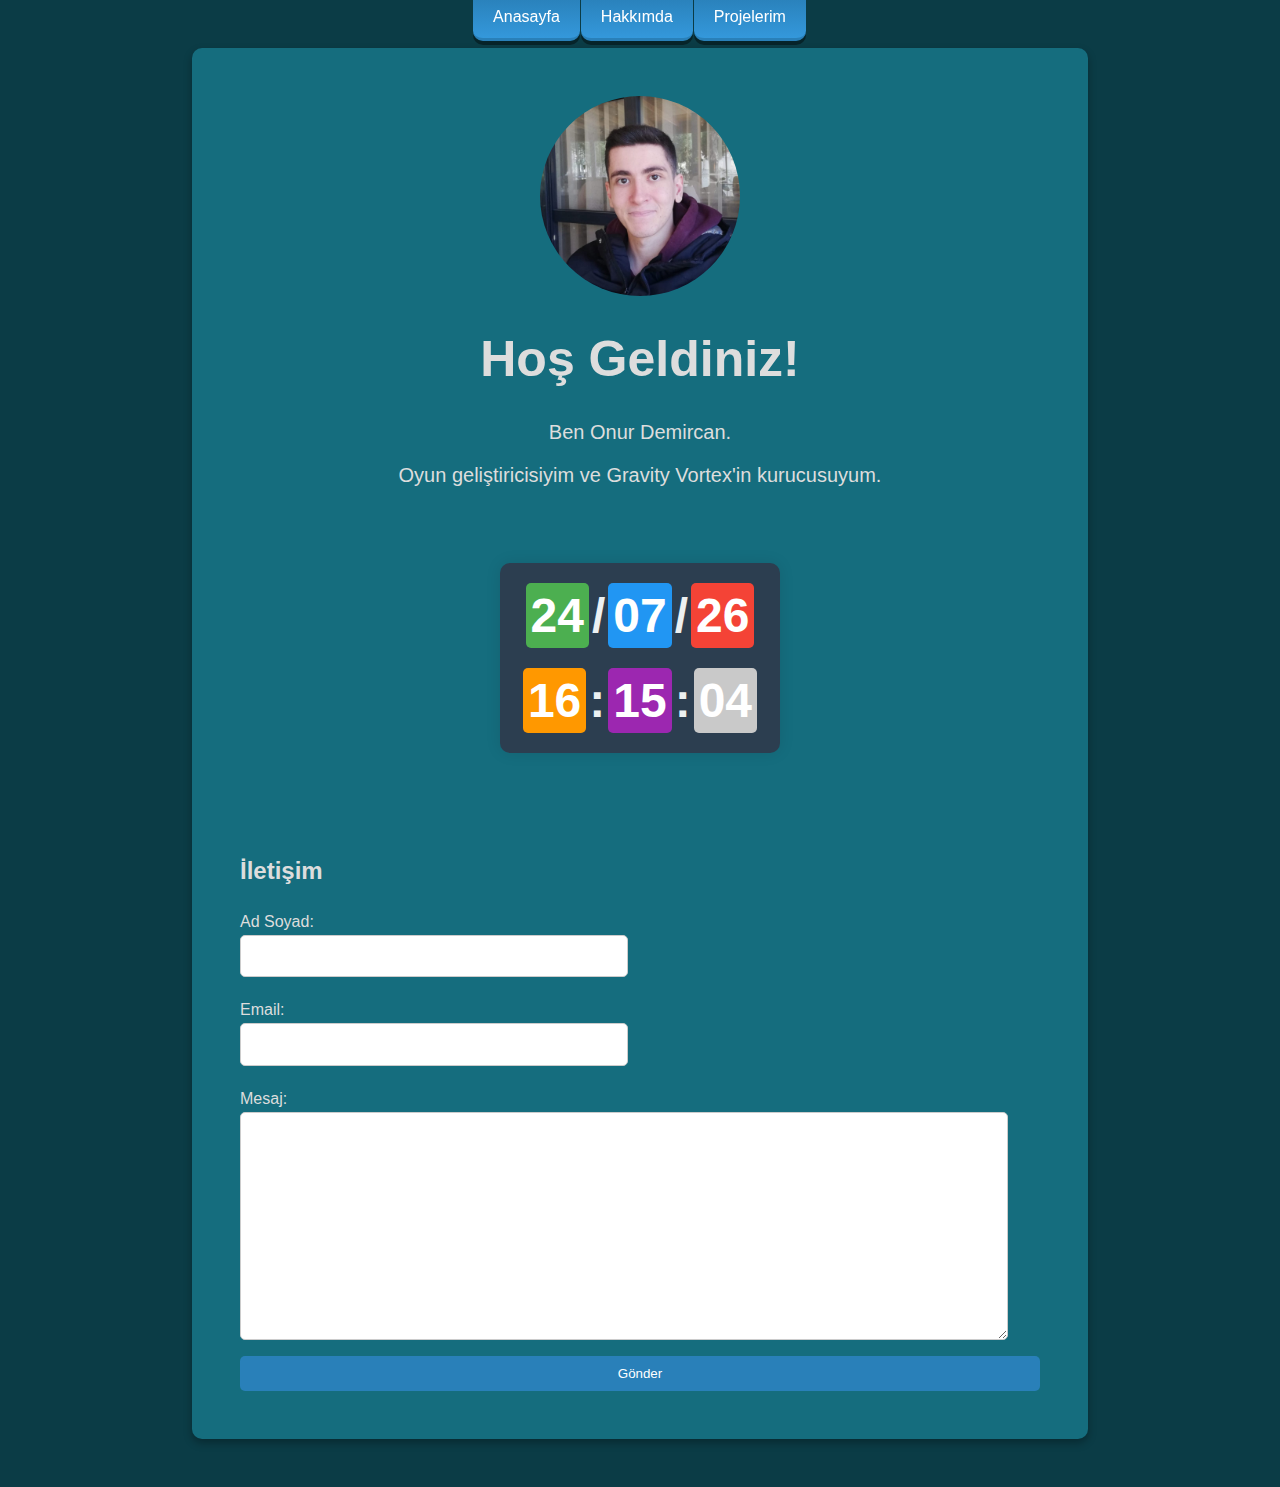
<file: index.html>
<!DOCTYPE html>
<html lang="en">
<head>
    <meta charset="UTF-8">
    <meta name="viewport" content="width=device-width, initial-scale=1.0">
    <title>Anasayfa</title>
    <link rel="stylesheet" href="styles.css">
</head>
<body>
    <header>
        <div class="nav-buttons">
            <a href="index.html"><button class="nav-btn">Anasayfa</button></a>
            <a href="about.html"><button class="nav-btn">Hakkımda</button></a>
            <a href="projects.html"><button class="nav-btn">Projelerim</button></a>
        </div>
    </header>

    <main>
        <section class="content-section active">
            <div class="profile-container">
                <img src="profile_photo.jpg" alt="Profile Image" class="profile-img">
            </div>

            <div>
            <h1 class = "center-sentence title">Hoş Geldiniz!</h1>
            <p class = "center-sentence paragraph">Ben Onur Demircan.</p>
            <p class = "center-sentence paragraph">Oyun geliştiricisiyim ve Gravity Vortex'in kurucusuyum.</p>
            </div>
            <br><br>
            
            <p id="date"></p>

            <br><br>
            <h2>İletişim</h2>
            <form id="contactForm" onsubmit="return mailSent()">
                <label for="name">Ad Soyad:</label>
                <input type="text" id="name" name="name" required>
                
                <label for="email">Email:</label>
                <input type="email" id="email" name="email" required>
                
                <label for="message">Mesaj:</label>
                <textarea id="message" name="message" required></textarea>
                
                <button type="submit">Gönder</button>
            </form>
        </section>
    </main>

    <script src="index_scripts.js"></script>
</body>
</html>
</file>
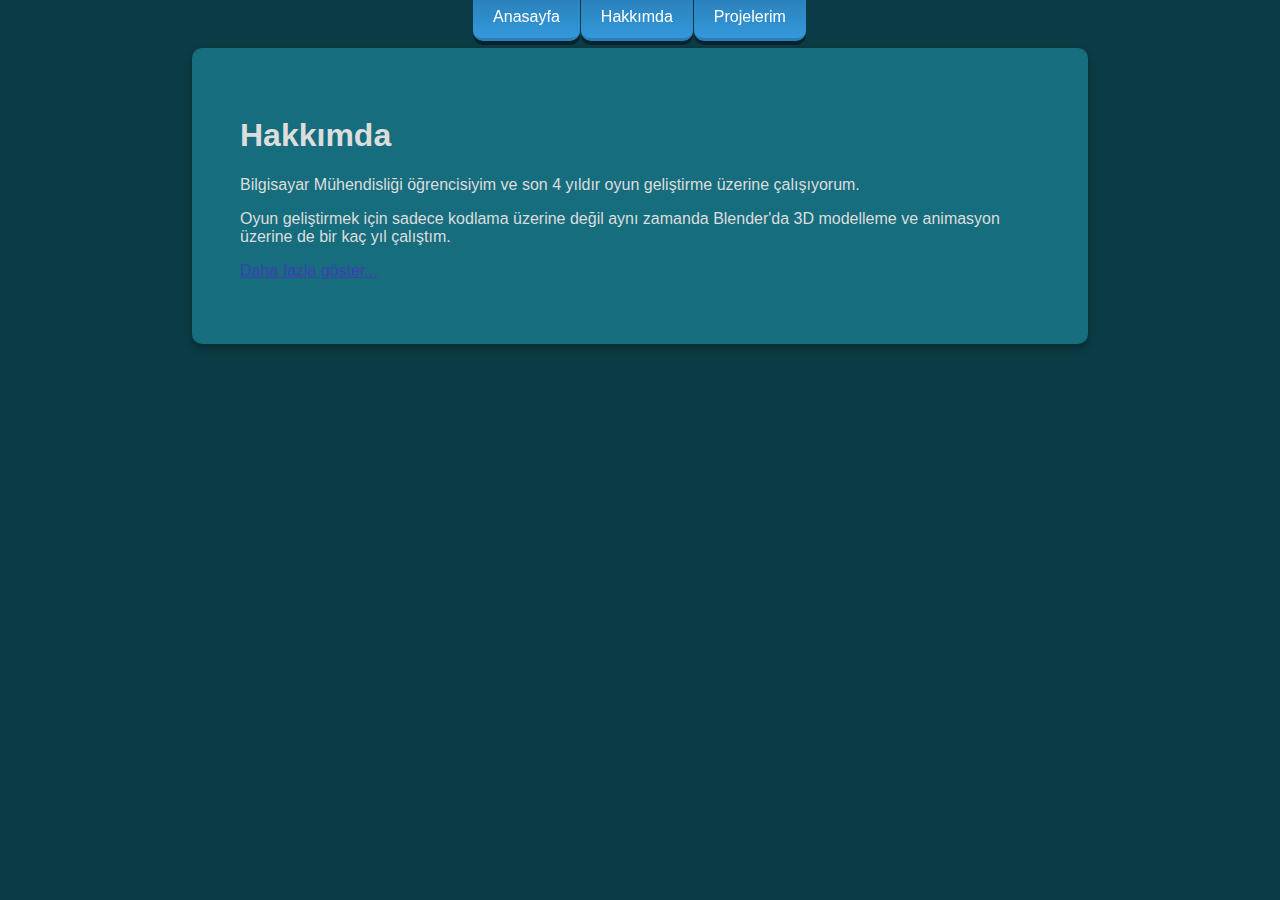
<file: about.html>
<!DOCTYPE html>
<html lang="en">
<head>
    <meta charset="UTF-8">
    <meta name="viewport" content="width=device-width, initial-scale=1.0">
    <title>Hakkımda</title>
    <link rel="stylesheet" href="styles.css">
</head>
<body>
    <header>
        <div class="nav-buttons">
            <a href="index.html"><button class="nav-btn">Anasayfa</button></a>
            <a href="about.html"><button class="nav-btn">Hakkımda</button></a>
            <a href="projects.html"><button class="nav-btn">Projelerim</button></a>
        </div>
    </header>

    <main>
        <section class="content-section active">
            <h1>Hakkımda</h1>
            <p>Bilgisayar Mühendisliği öğrencisiyim ve son 4 yıldır oyun geliştirme üzerine çalışıyorum.</p>
            <p>Oyun geliştirmek için sadece kodlama üzerine değil aynı zamanda Blender'da 3D modelleme ve animasyon üzerine de bir kaç yıl çalıştım.</p>

            <!-- The hidden text -->
            <div id="fullText" style="display: none;">
                <p>Kodlama becerilerim için hem tek başıma hem de grup halinde beraber çalışıp projeler yaparak kendimi geliştirdim. Leetcode platformunda algoritmalar çözerek becerilerimi geliştirmeye devam ettim. Birlikte çalışmış olduğum farklı gruplar sayesinde takım çalışmasına yatkınım ve analitik düşünme becerilerimle problemleri hızlıca çözebiliyorum.</p>
            </div>
            
            <p id="moreLink" class="show-more" onclick="showMore()">Daha fazla göster...</p>
            <p id="lessLink" class="show-less" style="display: none;" onclick="showLess()">...daha az göster</p>
        </section>
    </main>

    <script src="about_scripts.js"></script>
</body>
</html>
</file>
<file: styles.css>
body {
    font-family: 'Segoe UI', Tahoma, Geneva, Verdana, sans-serif;
    margin: 0;
    padding: 0;
    background-color: #0b3c46;
    color: #ddd;
}

header {
    position: fixed;
    top: 0;
    left: 0;
    width: 100%;
    background-color: transparent;
    padding: 0;
    display: flex;
    justify-content: center;
    z-index: 10;
}

.nav-buttons {
    display: flex;
    margin-top: -4px;
}

.nav-btn {
    background: linear-gradient(to bottom, #2980b9, #3498db);
    color: #fff;
    border: none;
    padding: 12px 20px;
    border-radius: 0px 0px 10px 10px;
    cursor: pointer;
    font-size: 1rem;
    transition: background-color 0.3s ease, transform 0.2s ease;
    box-shadow: 0px 4px 0px rgba(0, 0, 0, 0.4);
    border-bottom: 3px solid #2980b9;
    margin-right: 1px;
}

.nav-btn:hover {
    background-color: #2980b9;
    transform: translateY(3px); /*drop effect when hovered*/
}

.content-section {
    padding: 3rem;
    background-color: #156d7e;
    border-radius: 10px;
    margin: 3rem auto;
    max-width: 800px;
    box-shadow: 0 4px 8px rgba(0, 0, 0, 0.3);
}

.profile-container {
    display: flex;
    justify-content: center;
    margin-bottom: 1rem;
}

.profile-img {
    width: 200px;
    height: 200px;
    border-radius: 50%; /*Circular image*/
    object-fit: cover;
}

.center-sentence{
    display: flex;
    justify-content: center;
}

.title{
    font-size: 50px;
}

.paragraph{
    font-size: 20px;
}

/*Form Styles*/
form {
    display: flex;
    flex-direction: column;
}

form label {
    margin: 0.5rem 0 0.25rem;
}

form input{
    padding: 0.8rem;
    width: 360px;
    margin-bottom: 1rem;
    border-radius: 5px;
    border: 1px solid #ccc;
} 

form textarea {
    padding: 0.8rem;
    width: calc(100% - 60px);
    height: 200px;
    margin-bottom: 1rem;
    border-radius: 5px;
    border: 1px solid #ccc;
}

form button {
    background-color: #2980b9;
    color: white;
    padding: 10px 15px;
    border: none;
    border-radius: 5px;
    cursor: pointer;
}

form button:hover {
    background-color: #3498db;
}

#date {
    font-size: 3rem;
    text-align: center;
    margin-top: 20px;
}

.datetime-container {
    background-color: #2c3e50;
    color: #ecf0f1;
    border-radius: 10px;
    padding: 20px;
    text-align: center;
    width: fit-content;
    margin: 20px auto;
    box-shadow: 0px 0px 15px rgba(0, 0, 0, 0.1);
}

.date-container,
.time-container {
    display: flex;
    justify-content: center;
    align-items: center;
}

.date-container{
    margin-bottom: 20px;
}

.date-part {
    display: inline-block;
    padding: 5px 5px;
    border-radius: 5px;
    margin: 0 3px;
}

.separator {
    font-size: 3rem;
    color: #ecf0f1;
}

.time-container {
    margin-top: 10px;
}

.date-part, .separator {
    font-weight: bold;
}

.day {
    background-color: #4caf50;
    color: #fff;
}

.month {
    background-color: #2196f3;
    color: #fff;
}

.year {
    background-color: #f44336;
    color: #fff;
}

.hours {
    background-color: #ff9800;
    color: #fff;
}

.minutes {
    background-color: #9c27b0;
    color: #fff;
}

.seconds {
    background-color: #c9c9c9;
    color: #fff;
}




/*About Page********************************/

.show-more{
    cursor: pointer; 
    color: rgb(64, 64, 179); 
    text-decoration: underline;
}

.show-less{
    cursor: pointer; 
    color: rgb(64, 64, 179); 
    text-decoration: underline;
}



/*Projects Page************************************/
.projects-title {
    display: flex;
    justify-content: center;
    font-size: 50px;
    font-weight: 600;
    margin-bottom: 40px;
}

.project {
    display: flex;
    justify-content: space-between;
    margin-bottom: 30px;
    border-bottom: 1px solid #ccc;
    padding-bottom: 15px;
}

.project-info {
    flex: 2;
    padding-top: 5px;
    padding-right: 20px;
}

.project-image-container {
    display: flex;
    flex-direction: column;
    align-items: center;
}

.project-image {
    flex: 1;
    max-width: 350px;
    max-height: 450px;
    border-radius: 5px;
}

.project h2 {
    margin: 0 0 10px;
}

.project p {
    margin: 0;
}

.project-date {
    font-size: 14px;
    color: #82c8a8;
    margin-top: 5px;
}

.project-link-icon-container{
    margin-top: 10px;
    display: flex;
    flex-direction: row;
}

.project-link-icon {
    max-width: 50px;
    max-height: 50px;
    margin-top: 10px;
    cursor: pointer;
    border-radius: 5px;
    font-size: 50px;
}

.filter-controls {
    display: flex;
    align-items: center;
    gap: 10px;
    margin-bottom: 20px;
}

.filter-text {
    font-size: 20px;
}

/*For the combo box*/
#sort-order {
    font-size: 13px;
    padding: 10px;
    border: 2px solid #64d3b3;
    border-radius: 5px;
    background-color: #f0f0f0;
    color: #333;
    cursor: pointer;
    transition: all 0.3s ease;
}

#sort-order:focus {
    outline: none;
    border-color: #388E3C;
    background-color: #e0e0e0;
}

#sort-order option {
    padding: 10px;
    background-color: white;
    color: #333;
}

#sort-order option:checked {
    background-color: #4CAF50;
    color: white;
}

#sort-order option:hover {
    background-color: #d3ffd3;
}
</file>
